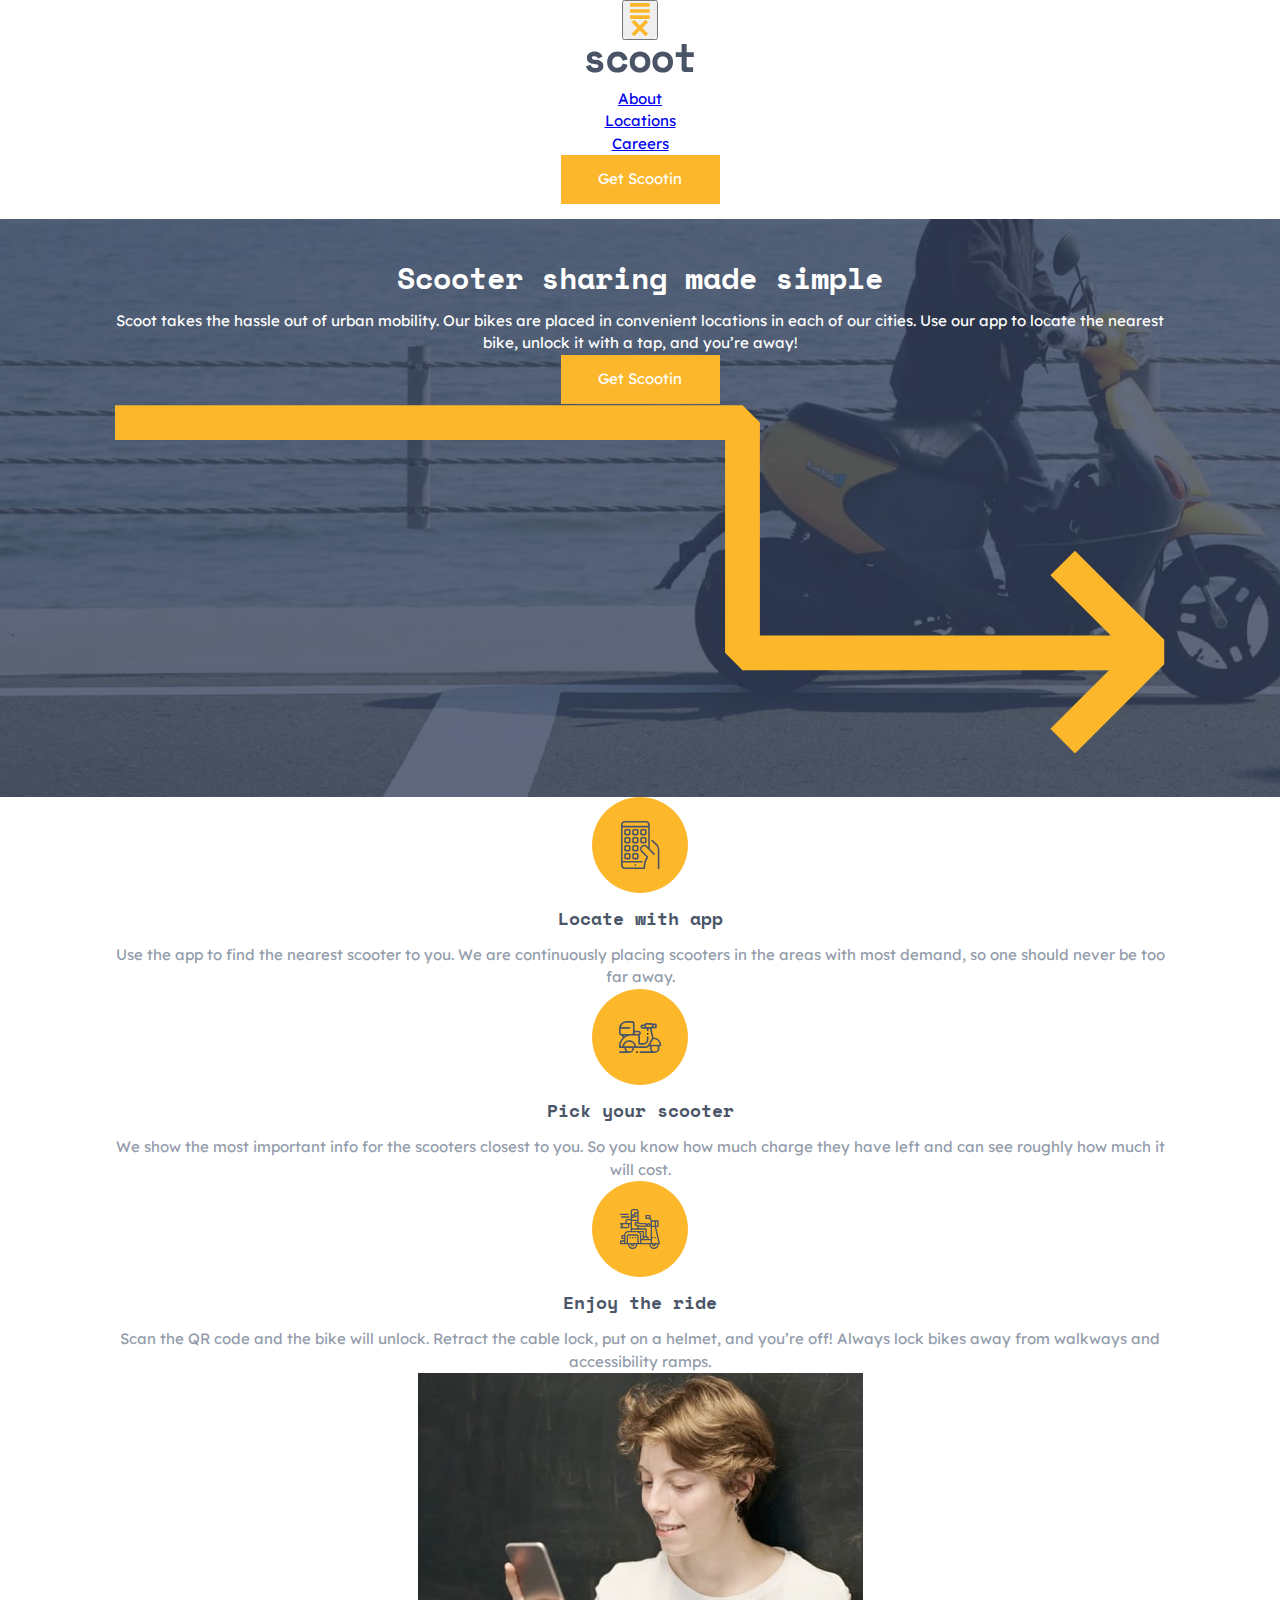
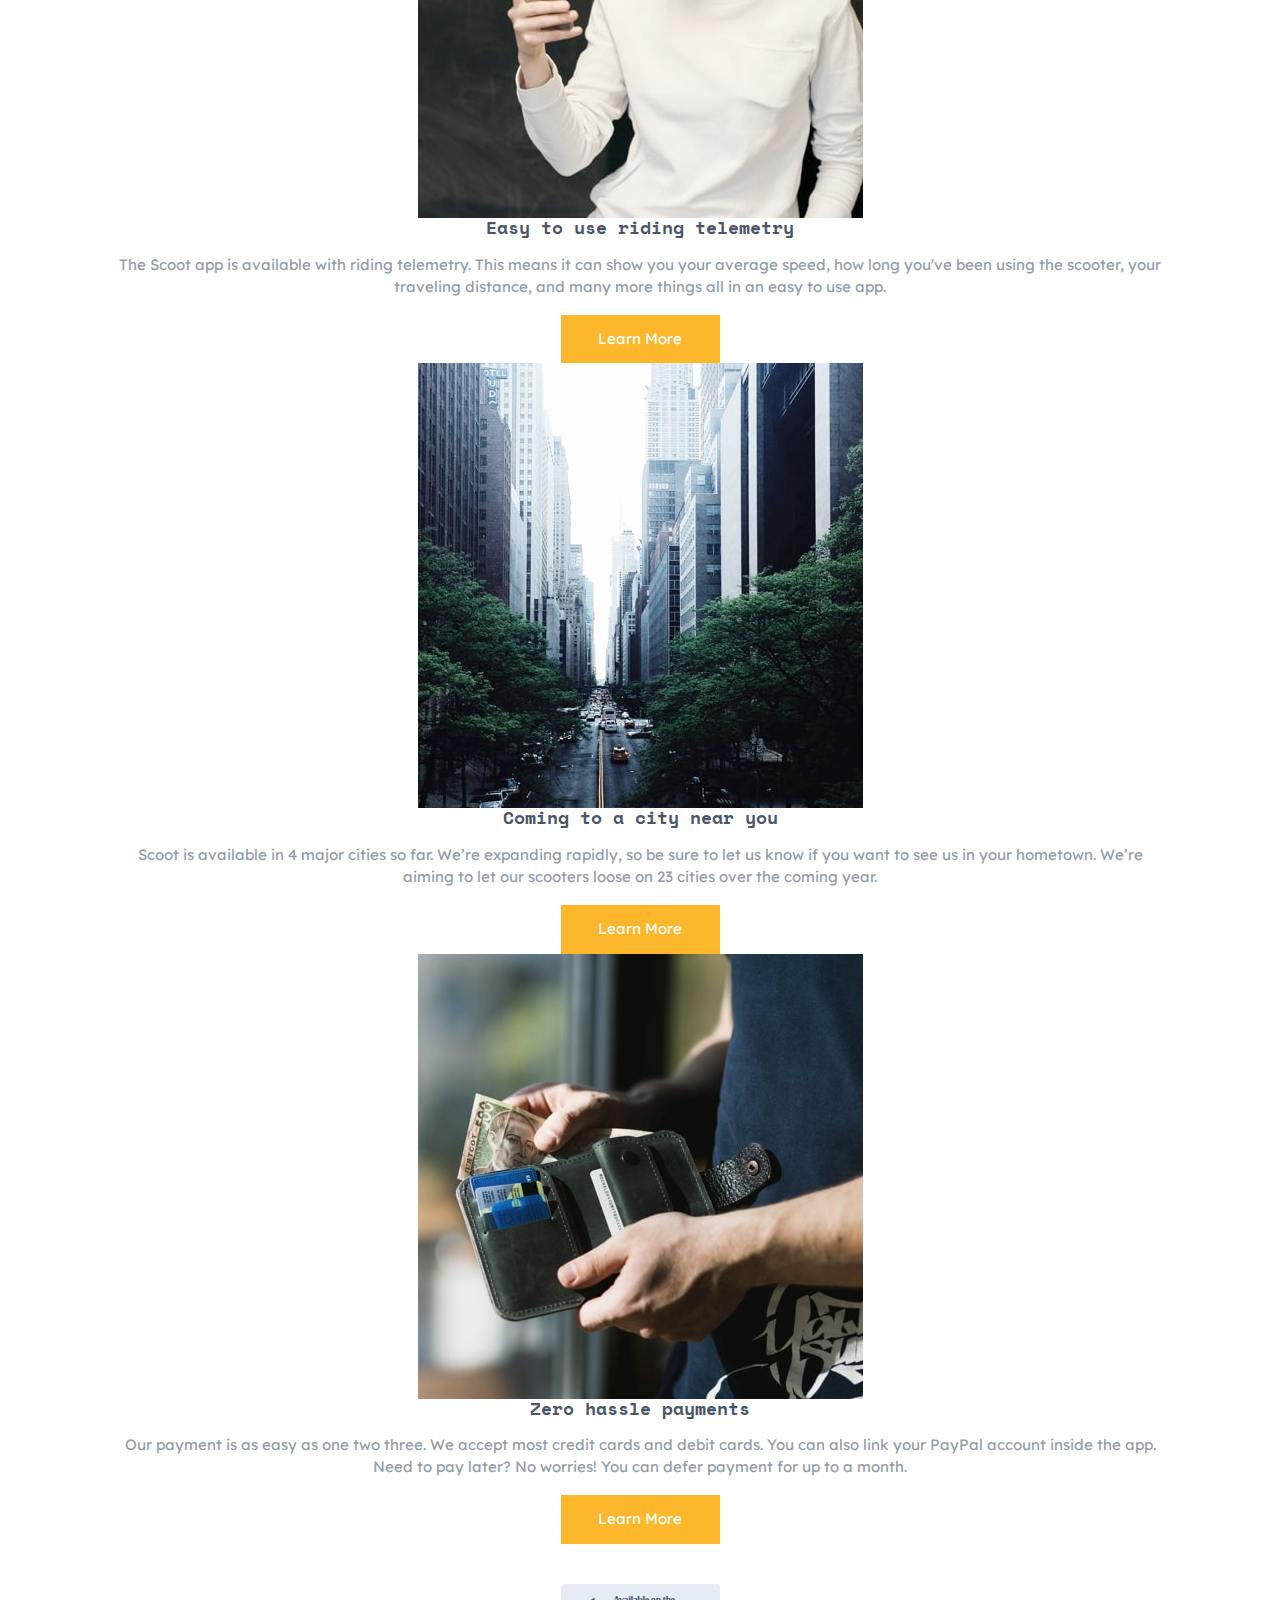
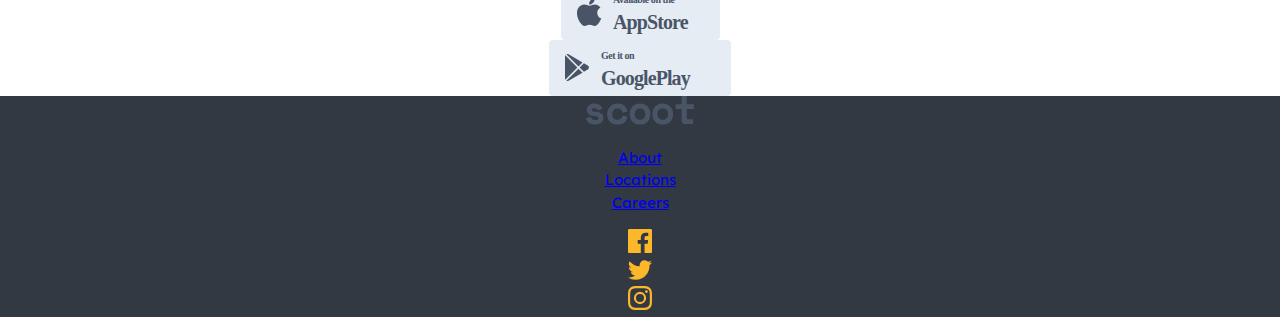
<file: index.html>
<!DOCTYPE html>
<html lang="en">
  <head>
    <meta charset="UTF-8" />
    <meta name="viewport" content="width=device-width, initial-scale=1.0" />

    <link rel="icon" type="image/png" sizes="32x32" href="./images/favicon-32x32.png" />

    <link rel="stylesheet" href="style.css" />
    <script src="./script.js" defer></script>

    <title>Frontend Mentor | Scoot</title>
  </head>
  <body>
    <header class="header-primary wrapper flex-flow align-center">
      <button class="hidden menu-toggle-btn" aria-expanded="false" aria-controls="primary-nav" aria-label="toggle navigation button">
        <img src="./assets/icons/hamburger.svg" alt="" class="hamburger" />
        <img src="./assets/icons/close.svg" alt="" class="close-icon hidden" />
      </button>
      <a href="./index.html" class="logo"><img src="./assets/logo.svg" alt="Scoot homepage" /></a>
      <nav class="nav-primary" id="primary-nav">
        <ul class="nav-primary__list flex-flow align-center" role="list">
          <li><a href="./about.html">About</a></li>
          <li><a href="./locations.html">Locations</a></li>
          <li><a href="./careers.html">Careers</a></li>
          <li class="margin-left-auto"><a href="#download" class="button">Get Scootin</a></li>
        </ul>
      </nav>
    </header>

    <main>
      <section class="hero grid-stack">
        <picture>
          <source srcset="./assets/images/home-hero-desktop.jpg" media="(width > 70em)" />
          <source srcset="./assets/images/home-hero-tablet.jpg" media="(width > 45em)" />
          <img class="hero__img" src="./assets/images/home-hero-mobile.jpg" alt="" />
        </picture>

        <div class="hero__content wrapper flow-content">
          <h1 class="fs-heading-lg text-clr-100">Scooter sharing made simple</h1>
          <div class="decoration-hero">
            <div class="decoration-hero__content">
              <p class="text-clr-100">
                Scoot takes the hassle out of urban mobility. Our bikes are placed in convenient locations in each of our cities. Use our app to locate the nearest bike, unlock it with a tap, and
                you’re away!
              </p>
              <a href="#download" class="button">Get Scootin</a>
            </div>
            <img src="./assets/patterns/right-arrow.svg" alt="" class="arrow" />
          </div>
        </div>
      </section>

      <section class="features wrapper grid-flow grid-flow--lg padding-lg">
        <h2 class="visually-hidden">Scoot Service Features</h2>

        <div class="features__sm grid-flow grid-3-col">
          <div class="content flow-content">
            <div class="decoration-line">
              <img src="./assets/icons/locate.svg" alt="" />
            </div>
            <div class="flow-content">
              <h3 class="fs-heading-sm">Locate with app</h3>
              <p>Use the app to find the nearest scooter to you. We are continuously placing scooters in the areas with most demand, so one should never be too far away.</p>
            </div>
          </div>

          <div class="content flow-content">
            <div class="decoration-line">
              <img src="./assets/icons/scooter.svg" alt="" />
            </div>
            <div class="flow-content">
              <h3 class="fs-heading-sm">Pick your scooter</h3>
              <p>We show the most important info for the scooters closest to you. So you know how much charge they have left and can see roughly how much it will cost.</p>
            </div>
          </div>

          <div class="content flow-content">
            <div class="decoration-line--tablet">
              <img src="./assets/icons/ride.svg" alt="" />
            </div>
            <div class="flow-content">
              <h3 class="fs-heading-sm">Enjoy the ride</h3>
              <p>Scan the QR code and the bike will unlock. Retract the cable lock, put on a helmet, and you’re off! Always lock bikes away from walkways and accessibility ramps.</p>
            </div>
          </div>
        </div>

        <div class="features__lg grid-flow">
          <div class="feature grid-flow grid-2-col align-center">
            <div class="decoration-arrow-left grid-order-1">
              <img class="br-circle" src="./assets/images/telemetry.jpg" alt="woman looking at her phone with a smile" />
            </div>

            <div class="flow-content">
              <h3 class="fs-heading-md">Easy to use riding telemetry</h3>
              <p>
                The Scoot app is available with riding telemetry. This means it can show you your average speed, how long you've been using the scooter, your traveling distance, and many more things
                all in an easy to use app.
              </p>
              <a href="./about.html" class="button">Learn More <span class="visually-hidden">about scoot</span></a>
            </div>
          </div>

          <div class="feature grid-flow grid-2-col align-center">
            <div class="decoration-arrow-right">
              <img class="br-circle" src="./assets/images/near-you.jpg" alt="view down long city street with tall buildings" />
            </div>

            <div class="flow-content">
              <h3 class="fs-heading-md">Coming to a city near you</h3>
              <p>
                Scoot is available in 4 major cities so far. We’re expanding rapidly, so be sure to let us know if you want to see us in your hometown. We’re aiming to let our scooters loose on 23
                cities over the coming year.
              </p>
              <a href="./locations.html" class="button">Learn More <span class="visually-hidden">about locations</span></a>
            </div>
          </div>

          <div class="feature grid-flow grid-2-col align-center">
            <div class="decoration-arrow-left decoration-arrow-left--top grid-order-1">
              <img class="br-circle" src="./assets/images/payments.jpg" alt="man pulling payment out of wallet" />
            </div>

            <div class="flow-content">
              <h3 class="fs-heading-md">Zero hassle payments</h3>
              <p>
                Our payment is as easy as one two three. We accept most credit cards and debit cards. You can also link your PayPal account inside the app. Need to pay later? No worries! You can defer
                payment for up to a month.
              </p>
              <a href="./about.html" class="button">Learn More <span class="visually-hidden">about payments</span></a>
            </div>
          </div>
        </div>
      </section>
    </main>

    <footer class="footer-primary">
      <section class="signup padding-md bg-500-circles" id="download">
        <div class="signup__inner wrapper flow-content flow-content--md">
          <h2 class="fs-heading-md text-clr-100">Sign up and Scoot off today</h2>

          <div class="app-stores flex-flow align-center justify-center">
            <a href="#"><img src="./assets/icons/app-store.svg" alt="apple app-store link" /></a>
            <a href="#"><img src="./assets/icons/google-play.svg" alt="google play link" /></a>
          </div>
        </div>
      </section>

      <div class="footer-primary__inner padding-md bg-600">
        <div class="content wrapper flex-flow align-center">
          <a href="./index.html" class="logo" aria-label="scoot hompage">
            <svg xmlns="http://www.w3.org/2000/svg" width="108" height="29">
              <path
                fill="#495567"
                d="M9.12 28.56c2.613 0 4.64-.587 6.08-1.76 1.44-1.173 2.16-2.747 2.16-4.72v-.24c0-1.787-.64-3.18-1.92-4.18-1.28-1-2.933-1.607-4.96-1.82-1.76-.187-2.973-.42-3.64-.7-.667-.28-1-.74-1-1.38 0-.453.213-.833.64-1.14.427-.307 1.067-.46 1.92-.46.933 0 1.693.207 2.28.62.587.413 1 .98 1.24 1.7l4.56-1.84a8.834 8.834 0 00-.92-1.74c-.4-.6-.92-1.147-1.56-1.64-.64-.493-1.42-.893-2.34-1.2-.92-.307-2.007-.46-3.26-.46-.96 0-1.893.133-2.8.4a7.473 7.473 0 00-2.4 1.18 6.193 6.193 0 00-1.68 1.9c-.427.747-.64 1.613-.64 2.6v.24c0 1.893.66 3.327 1.98 4.3 1.32.973 3.1 1.553 5.34 1.74.827.08 1.513.187 2.06.32.547.133.98.3 1.3.5.32.2.54.413.66.64.12.227.18.473.18.74 0 .453-.233.873-.7 1.26-.467.387-1.327.58-2.58.58-1.413 0-2.46-.32-3.14-.96-.68-.64-1.127-1.387-1.34-2.24L0 22.32c.133.693.393 1.407.78 2.14.387.733.94 1.4 1.66 2 .72.6 1.627 1.1 2.72 1.5 1.093.4 2.413.6 3.96.6zm22.454 0c2.827 0 5.087-.72 6.78-2.16 1.694-1.44 2.767-3.333 3.22-5.68l-4.96-1.24c-.24 1.307-.766 2.347-1.58 3.12-.813.773-1.993 1.16-3.54 1.16-.72 0-1.4-.113-2.04-.34a4.704 4.704 0 01-1.68-1.02c-.48-.453-.86-1.02-1.14-1.7-.28-.68-.42-1.46-.42-2.34v-.24c0-.88.14-1.673.42-2.38.28-.707.66-1.307 1.14-1.8a5.005 5.005 0 011.68-1.14 5.25 5.25 0 012.04-.4c1.547 0 2.747.427 3.6 1.28.854.853 1.36 1.867 1.52 3.04l4.96-1.28c-.453-2.347-1.54-4.24-3.26-5.68-1.72-1.44-3.966-2.16-6.74-2.16-1.44 0-2.793.24-4.06.72a9.726 9.726 0 00-3.32 2.08c-.946.907-1.686 2-2.22 3.28-.533 1.28-.8 2.72-.8 4.32v.48c0 1.6.267 3.027.8 4.28.534 1.253 1.267 2.307 2.2 3.16.934.853 2.034 1.507 3.3 1.96 1.267.453 2.634.68 4.1.68zm22.455 0c1.36 0 2.66-.227 3.9-.68a9.997 9.997 0 003.3-1.98c.96-.867 1.72-1.933 2.28-3.2.56-1.267.84-2.727.84-4.38v-.48c0-1.627-.28-3.073-.84-4.34-.56-1.267-1.32-2.34-2.28-3.22a9.827 9.827 0 00-3.3-2c-1.24-.453-2.54-.68-3.9-.68-1.36 0-2.66.227-3.9.68a9.827 9.827 0 00-3.3 2c-.96.88-1.72 1.953-2.28 3.22-.56 1.267-.84 2.713-.84 4.34v.48c0 1.653.28 3.113.84 4.38.56 1.267 1.32 2.333 2.28 3.2a9.997 9.997 0 003.3 1.98c1.24.453 2.54.68 3.9.68zm0-4.8c-.72 0-1.4-.12-2.04-.36-.64-.24-1.2-.587-1.68-1.04a4.911 4.911 0 01-1.14-1.66c-.28-.653-.42-1.393-.42-2.22v-.8c0-.827.14-1.567.42-2.22.28-.653.66-1.207 1.14-1.66.48-.453 1.04-.8 1.68-1.04.64-.24 1.32-.36 2.04-.36s1.4.12 2.04.36c.64.24 1.2.587 1.68 1.04.48.453.86 1.007 1.14 1.66.28.653.42 1.393.42 2.22v.8c0 .827-.14 1.567-.42 2.22a4.911 4.911 0 01-1.14 1.66c-.48.453-1.04.8-1.68 1.04-.64.24-1.32.36-2.04.36zm22.694 4.8c1.36 0 2.66-.227 3.9-.68a9.997 9.997 0 003.3-1.98c.96-.867 1.72-1.933 2.28-3.2.56-1.267.84-2.727.84-4.38v-.48c0-1.627-.28-3.073-.84-4.34-.56-1.267-1.32-2.34-2.28-3.22a9.827 9.827 0 00-3.3-2c-1.24-.453-2.54-.68-3.9-.68-1.36 0-2.66.227-3.9.68a9.827 9.827 0 00-3.3 2c-.96.88-1.72 1.953-2.28 3.22-.56 1.267-.84 2.713-.84 4.34v.48c0 1.653.28 3.113.84 4.38.56 1.267 1.32 2.333 2.28 3.2a9.997 9.997 0 003.3 1.98c1.24.453 2.54.68 3.9.68zm0-4.8c-.72 0-1.4-.12-2.04-.36-.64-.24-1.2-.587-1.68-1.04a4.911 4.911 0 01-1.14-1.66c-.28-.653-.42-1.393-.42-2.22v-.8c0-.827.14-1.567.42-2.22.28-.653.66-1.207 1.14-1.66.48-.453 1.04-.8 1.68-1.04.64-.24 1.32-.36 2.04-.36s1.4.12 2.04.36c.64.24 1.2.587 1.68 1.04.48.453.86 1.007 1.14 1.66.28.653.42 1.393.42 2.22v.8c0 .827-.14 1.567-.42 2.22a4.911 4.911 0 01-1.14 1.66c-.48.453-1.04.8-1.68 1.04-.64.24-1.32.36-2.04.36zM107.097 28v-4.8h-5.36c-.72 0-1.08-.4-1.08-1.2v-9.04h7.16v-4.8h-7.16V0h-5.04v8.16h-5.88v4.8h5.88v11.92c0 .907.287 1.653.86 2.24.573.587 1.313.88 2.22.88h8.4z"
              />
            </svg>
          </a>
          <nav class="nav-secondary">
            <ul class="nav-secondary__list flex-flow align-center" role="list">
              <li><a href="./about.html">About</a></li>
              <li><a href="./locations.html">Locations</a></li>
              <li><a href="./careers.html">Careers</a></li>
            </ul>
          </nav>
          <ul class="social-links flex-flow align-center" role="list">
            <li>
              <a href="#" aria-label="facebook link">
                <svg xmlns="http://www.w3.org/2000/svg" width="24" height="24">
                  <path
                    fill="#FCB72B"
                    d="M22.675 0H1.325C.593 0 0 .593 0 1.325v21.351C0 23.407.593 24 1.325 24H12.82v-9.294H9.692v-3.622h3.128V8.413c0-3.1 1.893-4.788 4.659-4.788 1.325 0 2.463.099 2.795.143v3.24l-1.918.001c-1.504 0-1.795.715-1.795 1.763v2.313h3.587l-.467 3.622h-3.12V24h6.116c.73 0 1.323-.593 1.323-1.325V1.325C24 .593 23.407 0 22.675 0z"
                  />
                </svg>
              </a>
            </li>
            <li>
              <a href="#" aria-label="twitter link">
                <svg xmlns="http://www.w3.org/2000/svg" width="24" height="20">
                  <path
                    fill="#FCB72B"
                    d="M24 2.557a9.83 9.83 0 01-2.828.775A4.932 4.932 0 0023.337.608a9.864 9.864 0 01-3.127 1.195A4.916 4.916 0 0016.616.248c-3.179 0-5.515 2.966-4.797 6.045A13.978 13.978 0 011.671 1.149a4.93 4.93 0 001.523 6.574 4.903 4.903 0 01-2.229-.616c-.054 2.281 1.581 4.415 3.949 4.89a4.935 4.935 0 01-2.224.084 4.928 4.928 0 004.6 3.419A9.9 9.9 0 010 17.54a13.94 13.94 0 007.548 2.212c9.142 0 14.307-7.721 13.995-14.646A10.025 10.025 0 0024 2.557z"
                  />
                </svg>
              </a>
            </li>
            <li>
              <a href="#" aria-label="instagram link">
                <svg xmlns="http://www.w3.org/2000/svg" width="24" height="24">
                  <path
                    fill="#FCB72B"
                    d="M12 2.163c3.204 0 3.584.012 4.85.07 3.252.148 4.771 1.691 4.919 4.919.058 1.265.069 1.645.069 4.849 0 3.205-.012 3.584-.069 4.849-.149 3.225-1.664 4.771-4.919 4.919-1.266.058-1.644.07-4.85.07-3.204 0-3.584-.012-4.849-.07-3.26-.149-4.771-1.699-4.919-4.92-.058-1.265-.07-1.644-.07-4.849 0-3.204.013-3.583.07-4.849.149-3.227 1.664-4.771 4.919-4.919 1.266-.057 1.645-.069 4.849-.069zM12 0C8.741 0 8.333.014 7.053.072 2.695.272.273 2.69.073 7.052.014 8.333 0 8.741 0 12c0 3.259.014 3.668.072 4.948.2 4.358 2.618 6.78 6.98 6.98C8.333 23.986 8.741 24 12 24c3.259 0 3.668-.014 4.948-.072 4.354-.2 6.782-2.618 6.979-6.98.059-1.28.073-1.689.073-4.948 0-3.259-.014-3.667-.072-4.947-.196-4.354-2.617-6.78-6.979-6.98C15.668.014 15.259 0 12 0zm0 5.838a6.162 6.162 0 100 12.324 6.162 6.162 0 000-12.324zM12 16a4 4 0 110-8 4 4 0 010 8zm6.406-11.845a1.44 1.44 0 100 2.881 1.44 1.44 0 000-2.881z"
                  />
                </svg>
              </a>
            </li>
          </ul>
        </div>
      </div>
    </footer>
  </body>
</html>
</file>
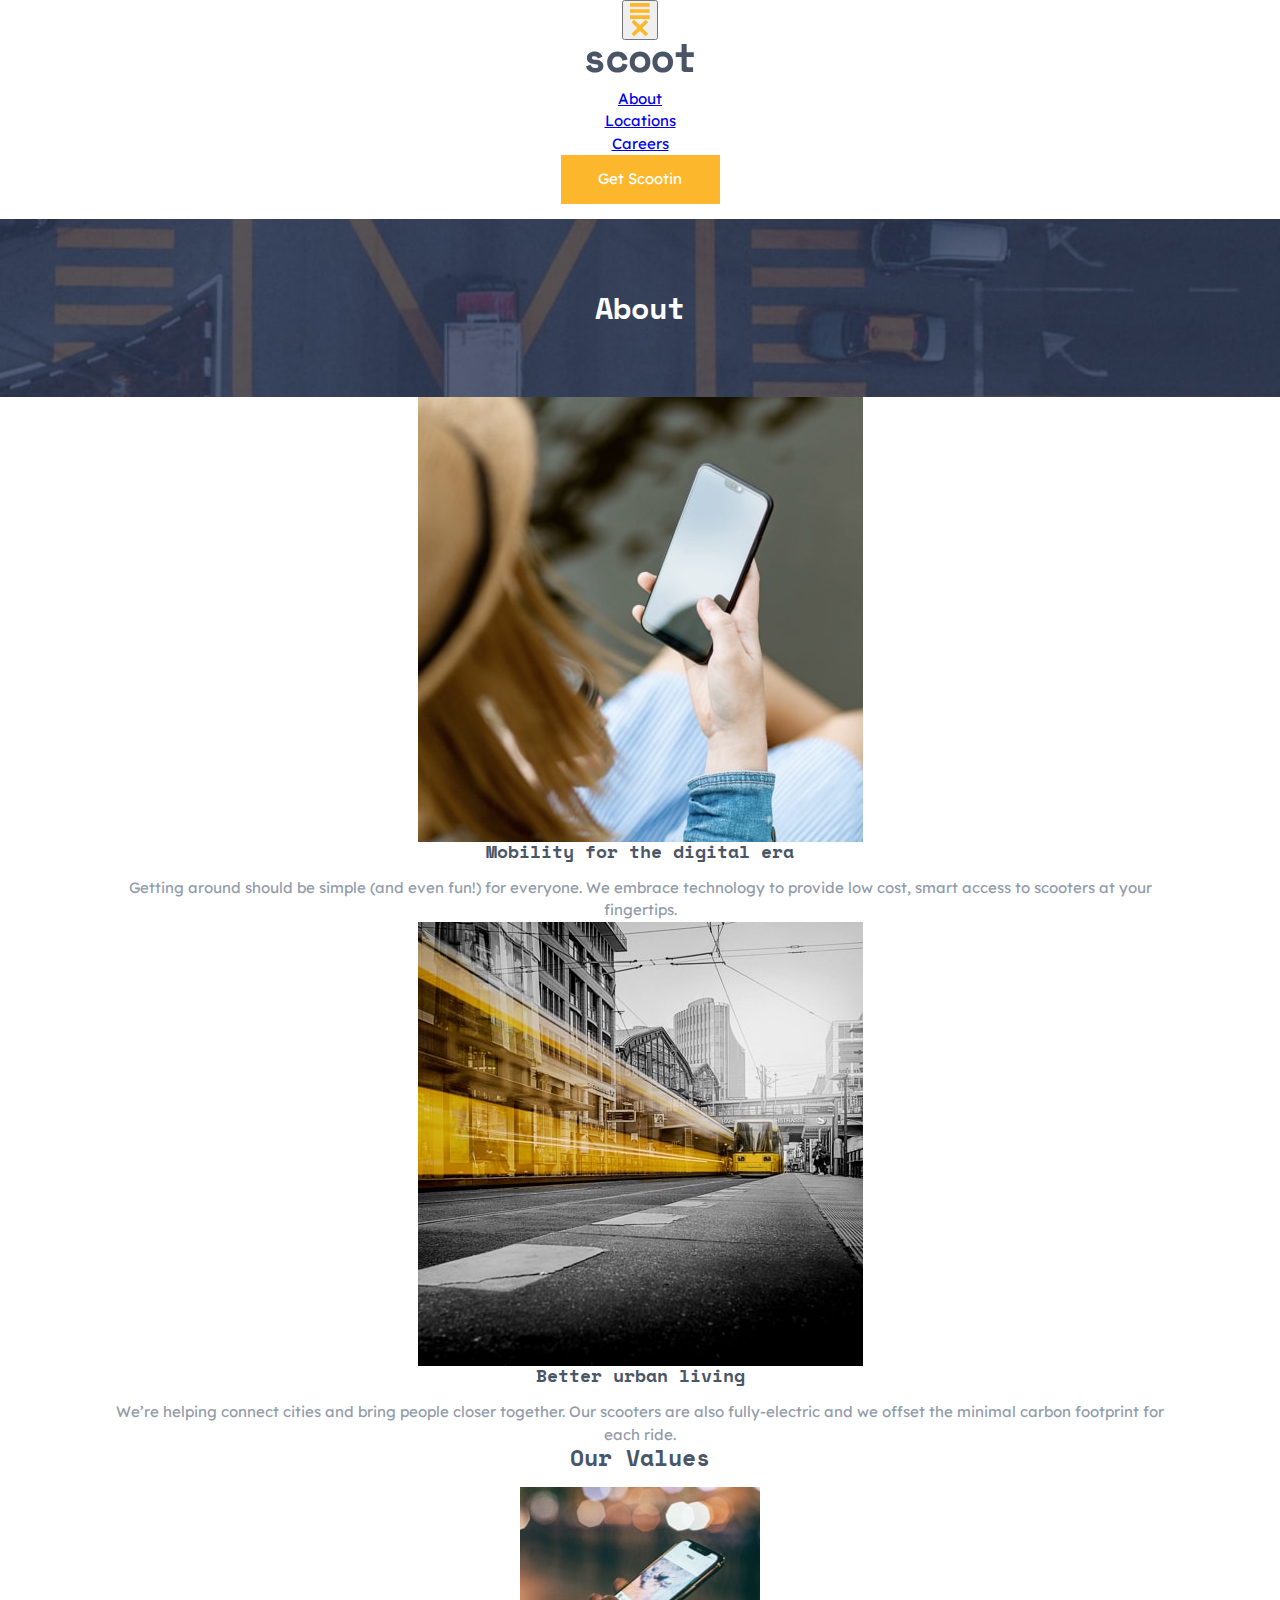
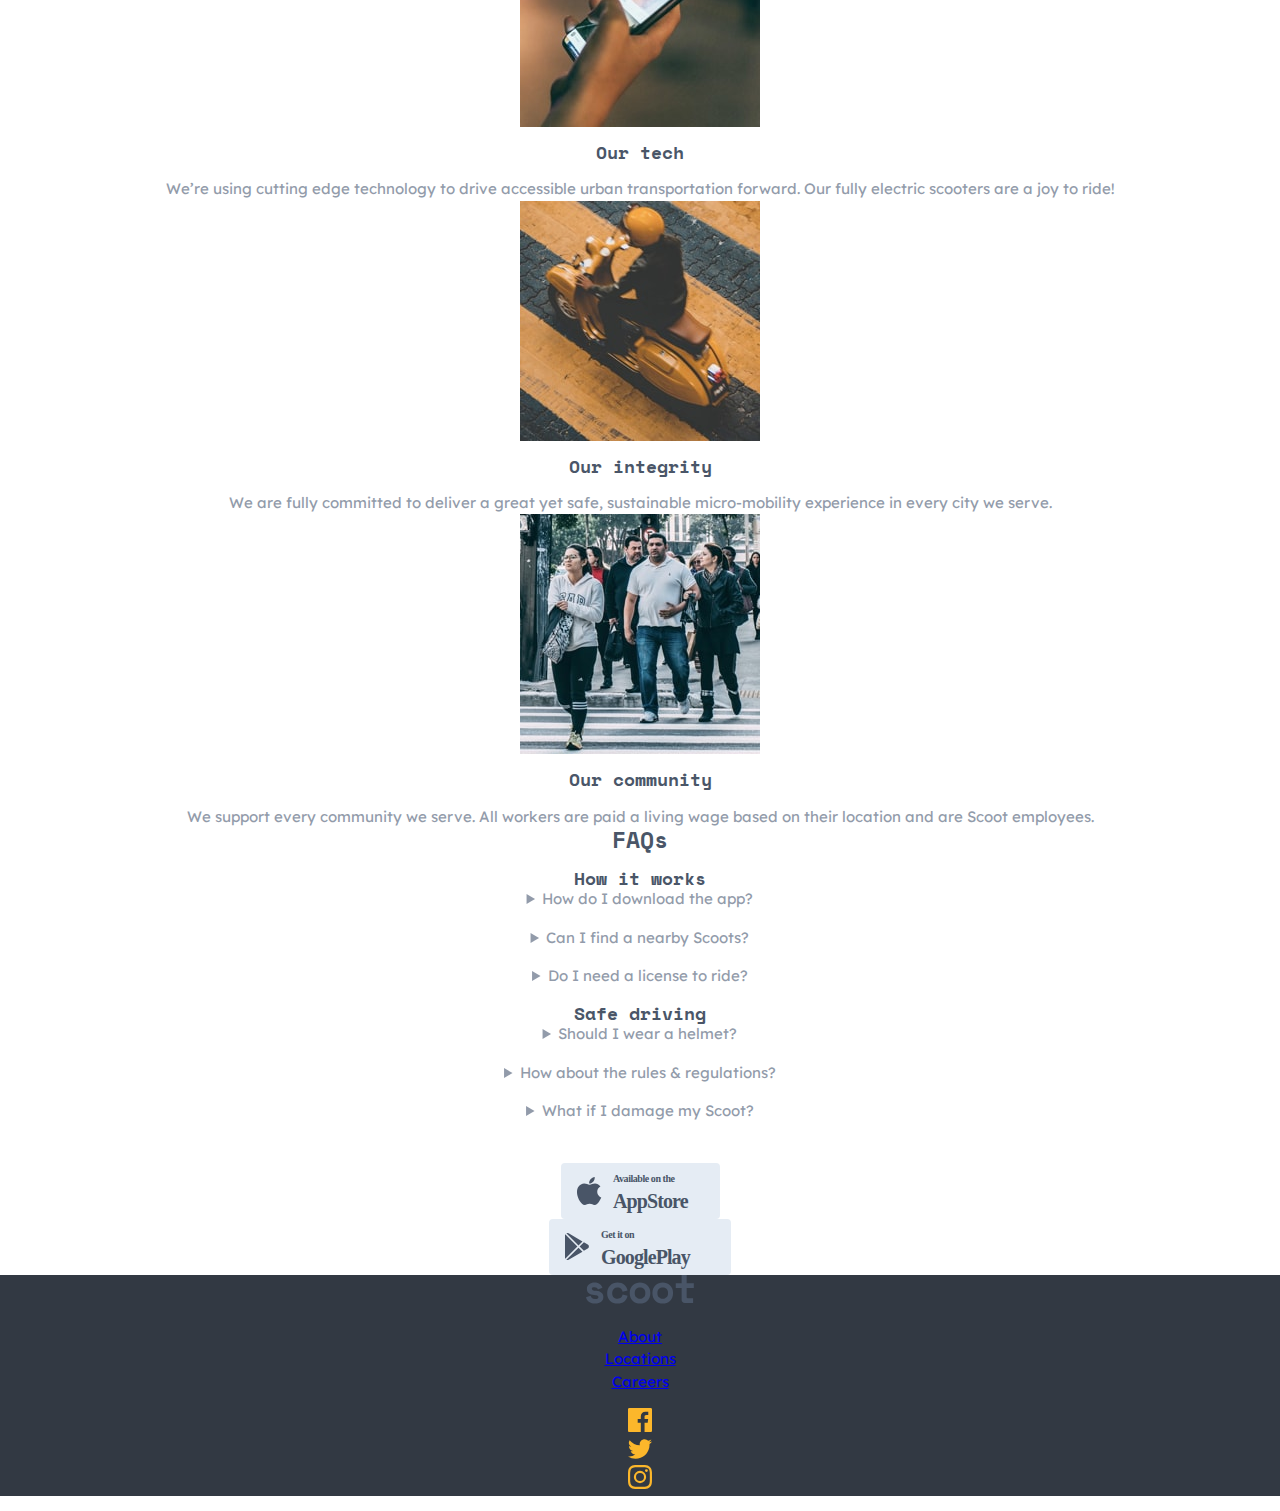
<file: about.html>
<!DOCTYPE html>
<html lang="en">
  <head>
    <meta charset="UTF-8" />
    <meta name="viewport" content="width=device-width, initial-scale=1.0" />

    <link rel="icon" type="image/png" sizes="32x32" href="./images/favicon-32x32.png" />

    <title>Frontend Mentor | Scoot About</title>

    <link rel="stylesheet" href="style.css" />
    <script src="./script.js" defer></script>
  </head>
  <body>
    <header class="header-primary wrapper flex-flow align-center">
      <button class="hidden menu-toggle-btn" aria-expanded="false" aria-controls="primary-nav" aria-label="toggle navigation button">
        <img src="./assets/icons/hamburger.svg" alt="" class="hamburger" />
        <img src="./assets/icons/close.svg" alt="" class="close-icon hidden" />
      </button>
      <a href="./index.html" class="logo"><img src="./assets/logo.svg" alt="Scoot homepage" /></a>
      <nav class="nav-primary" id="primary-nav">
        <ul class="nav-primary__list flex-flow align-center" role="list">
          <li><a href="./about.html">About</a></li>
          <li><a href="./locations.html">Locations</a></li>
          <li><a href="./careers.html">Careers</a></li>
          <li class="margin-left-auto"><a href="#download" class="button">Get Scootin</a></li>
        </ul>
      </nav>
    </header>

    <main>
      <section class="hero hero--secondary grid-stack">
        <picture>
          <source srcset="./assets/images/about-hero-desktop.jpg" media="(width > 70em)" />
          <source srcset="./assets/images/about-hero-tablet.jpg" media="(width > 45em)" />
          <img class="hero__img" src="./assets/images/about-hero-mobile.jpg" alt="" />
        </picture>

        <div class="hero__content wrapper flow-content">
          <h1 class="fs-heading-lg text-clr-100">About</h1>
        </div>
      </section>

      <section class="features wrapper grid-flow grid-flow--lg padding-lg">
        <h2 class="visually-hidden">About Scoot's Mission</h2>

        <div class="features__lg grid-flow">
          <div class="feature grid-flow grid-2-col align-center">
            <div class="decoration-arrow-left decoration-arrow-left--upward grid-order-1">
              <img class="br-circle" src="./assets/images/digital-era.jpg" alt="woman looking at her phone with a smile" />
            </div>

            <div class="flow-content">
              <h3 class="fs-heading-md">Mobility for the digital era</h3>
              <p>Getting around should be simple (and even fun!) for everyone. We embrace technology to provide low cost, smart access to scooters at your fingertips.</p>
            </div>
          </div>

          <div class="feature grid-flow grid-2-col align-center">
            <div class="decoration-arrow-right">
              <img class="br-circle" src="./assets/images/better-living.jpg" alt="view down long city street with tall buildings" />
            </div>

            <div class="flow-content">
              <h3 class="fs-heading-md">Better urban living</h3>
              <p>We’re helping connect cities and bring people closer together. Our scooters are also fully-electric and we offset the minimal carbon footprint for each ride.</p>
            </div>
          </div>
        </div>
      </section>

      <section class="values wrapper flow-content flow-content--lg padding-lg">
        <h2 class="fs-heading-md text-center margin-inline-center">Our Values</h2>

        <div class="grid-flow grid-flow--sm grid-3-col">
          <div class="flow-content flow-content--md text-center">
            <div class="value-counter-wrapper">
              <img class="br-circle" src="./assets/images/our-tech.jpg" alt="" />
            </div>
            <h3 class="fs-heading-sm flow-content--lg">Our tech</h3>
            <p class="flow-content--sm">We’re using cutting edge technology to drive accessible urban transportation forward. Our fully electric scooters are a joy to ride!</p>
          </div>

          <div class="flow-content flow-content--md text-center">
            <div class="value-counter-wrapper">
              <img class="br-circle" src="./assets/images/our-integrity.jpg" alt="" />
            </div>
            <h3 class="fs-heading-sm flow-content--lg">Our integrity</h3>
            <p class="flow-content--sm">We are fully committed to deliver a great yet safe, sustainable micro-mobility experience in every city we serve.</p>
          </div>

          <div class="flow-content flow-content--md text-center">
            <div class="value-counter-wrapper">
              <img class="br-circle" src="./assets/images/our-community.jpg" alt="" />
            </div>
            <h3 class="fs-heading-sm flow-content--lg">Our community</h3>
            <p class="flow-content--sm">We support every community we serve. All workers are paid a living wage based on their location and are Scoot employees.</p>
          </div>
        </div>
      </section>

      <section class="faq wrapper flow-content flow-content--lg padding-lg">
        <h2 class="fs-heading-md text-center margin-inline-center">FAQs</h2>

        <div class="faq__wrapper flex-flow justify-space-between">
          <h3 class="faq__header fs-heading-sm-md">How it works</h3>

          <div class="faq__content flow-content">
            <details class="flow-content bg-200">
              <summary class="heading fs-heading-sm">How do I download the app?</summary>
              <p>
                To download the Scoot app, you can search “Scoot” in both the App and Google Play stores. An even simpler way to do it would be to click the relevant link at the bottom of this page
                and you’ll be re-directed to the correct page.
              </p>
            </details>

            <details class="flow-content bg-200">
              <summary class="heading fs-heading-sm">Can I find a nearby Scoots?</summary>
              <p>Definitely! Simply open up the app and allow us to find your location while using it. We'll show you all of the closest Scoots and some extra useful information.</p>
            </details>

            <details class="flow-content bg-200">
              <summary class="heading fs-heading-sm">Do I need a license to ride?</summary>
              <p>Yup! We provide information inside the app regarding local laws and the license you need to be able to ride our Scoots.</p>
            </details>
          </div>
        </div>

        <div class="faq__wrapper flex-flow justify-space-between">
          <h3 class="fs-heading-sm-md">Safe driving</h3>

          <div class="faq__content flow-content flow-content--md">
            <details class="flow-content bg-200">
              <summary class="heading fs-heading-sm">Should I wear a helmet?</summary>
              <p>
                Yes, please do! All cities have different laws. But we strongly strongly strongly recommend always wearing a helmet regardless of the local laws. We like you and we want you to be as
                safe as possible while Scooting.
              </p>
            </details>

            <details class="flow-content bg-200">
              <summary class="heading fs-heading-sm">How about the rules & regulations?</summary>
              <p>
                Now is not the time to be a rule breaker. Be sure you're complying with all local laws and regulations. Also, just be a good human being. Be sure not to park your Scoot where it can
                block access to buildings or get in people's way.
              </p>
            </details>

            <details class="flow-content bg-200">
              <summary class="heading fs-heading-sm">What if I damage my Scoot?</summary>
              <p>
                Be sure to read our terms and conditions carefully. Not the most fun job we know but we make it as clear as possible. There's an option to add insurance for each trip, or you can sign
                up for annual insurance if you're a regular Scooter.
              </p>
            </details>
          </div>
        </div>
      </section>
    </main>

    <footer class="footer-primary">
      <section class="signup padding-md bg-500-circles" id="download">
        <div class="signup__inner wrapper flow-content flow-content--md">
          <h2 class="fs-heading-md text-clr-100">Sign up and Scoot off today</h2>

          <div class="app-stores flex-flow align-center justify-center">
            <a href="#"><img src="./assets/icons/app-store.svg" alt="apple app-store link" /></a>
            <a href="#"><img src="./assets/icons/google-play.svg" alt="google play link" /></a>
          </div>
        </div>
      </section>

      <div class="footer-primary__inner padding-md bg-600">
        <div class="content wrapper flex-flow align-center">
          <a href="./index.html" class="logo" aria-label="scoot hompage">
            <svg xmlns="http://www.w3.org/2000/svg" width="108" height="29">
              <path
                fill="#495567"
                d="M9.12 28.56c2.613 0 4.64-.587 6.08-1.76 1.44-1.173 2.16-2.747 2.16-4.72v-.24c0-1.787-.64-3.18-1.92-4.18-1.28-1-2.933-1.607-4.96-1.82-1.76-.187-2.973-.42-3.64-.7-.667-.28-1-.74-1-1.38 0-.453.213-.833.64-1.14.427-.307 1.067-.46 1.92-.46.933 0 1.693.207 2.28.62.587.413 1 .98 1.24 1.7l4.56-1.84a8.834 8.834 0 00-.92-1.74c-.4-.6-.92-1.147-1.56-1.64-.64-.493-1.42-.893-2.34-1.2-.92-.307-2.007-.46-3.26-.46-.96 0-1.893.133-2.8.4a7.473 7.473 0 00-2.4 1.18 6.193 6.193 0 00-1.68 1.9c-.427.747-.64 1.613-.64 2.6v.24c0 1.893.66 3.327 1.98 4.3 1.32.973 3.1 1.553 5.34 1.74.827.08 1.513.187 2.06.32.547.133.98.3 1.3.5.32.2.54.413.66.64.12.227.18.473.18.74 0 .453-.233.873-.7 1.26-.467.387-1.327.58-2.58.58-1.413 0-2.46-.32-3.14-.96-.68-.64-1.127-1.387-1.34-2.24L0 22.32c.133.693.393 1.407.78 2.14.387.733.94 1.4 1.66 2 .72.6 1.627 1.1 2.72 1.5 1.093.4 2.413.6 3.96.6zm22.454 0c2.827 0 5.087-.72 6.78-2.16 1.694-1.44 2.767-3.333 3.22-5.68l-4.96-1.24c-.24 1.307-.766 2.347-1.58 3.12-.813.773-1.993 1.16-3.54 1.16-.72 0-1.4-.113-2.04-.34a4.704 4.704 0 01-1.68-1.02c-.48-.453-.86-1.02-1.14-1.7-.28-.68-.42-1.46-.42-2.34v-.24c0-.88.14-1.673.42-2.38.28-.707.66-1.307 1.14-1.8a5.005 5.005 0 011.68-1.14 5.25 5.25 0 012.04-.4c1.547 0 2.747.427 3.6 1.28.854.853 1.36 1.867 1.52 3.04l4.96-1.28c-.453-2.347-1.54-4.24-3.26-5.68-1.72-1.44-3.966-2.16-6.74-2.16-1.44 0-2.793.24-4.06.72a9.726 9.726 0 00-3.32 2.08c-.946.907-1.686 2-2.22 3.28-.533 1.28-.8 2.72-.8 4.32v.48c0 1.6.267 3.027.8 4.28.534 1.253 1.267 2.307 2.2 3.16.934.853 2.034 1.507 3.3 1.96 1.267.453 2.634.68 4.1.68zm22.455 0c1.36 0 2.66-.227 3.9-.68a9.997 9.997 0 003.3-1.98c.96-.867 1.72-1.933 2.28-3.2.56-1.267.84-2.727.84-4.38v-.48c0-1.627-.28-3.073-.84-4.34-.56-1.267-1.32-2.34-2.28-3.22a9.827 9.827 0 00-3.3-2c-1.24-.453-2.54-.68-3.9-.68-1.36 0-2.66.227-3.9.68a9.827 9.827 0 00-3.3 2c-.96.88-1.72 1.953-2.28 3.22-.56 1.267-.84 2.713-.84 4.34v.48c0 1.653.28 3.113.84 4.38.56 1.267 1.32 2.333 2.28 3.2a9.997 9.997 0 003.3 1.98c1.24.453 2.54.68 3.9.68zm0-4.8c-.72 0-1.4-.12-2.04-.36-.64-.24-1.2-.587-1.68-1.04a4.911 4.911 0 01-1.14-1.66c-.28-.653-.42-1.393-.42-2.22v-.8c0-.827.14-1.567.42-2.22.28-.653.66-1.207 1.14-1.66.48-.453 1.04-.8 1.68-1.04.64-.24 1.32-.36 2.04-.36s1.4.12 2.04.36c.64.24 1.2.587 1.68 1.04.48.453.86 1.007 1.14 1.66.28.653.42 1.393.42 2.22v.8c0 .827-.14 1.567-.42 2.22a4.911 4.911 0 01-1.14 1.66c-.48.453-1.04.8-1.68 1.04-.64.24-1.32.36-2.04.36zm22.694 4.8c1.36 0 2.66-.227 3.9-.68a9.997 9.997 0 003.3-1.98c.96-.867 1.72-1.933 2.28-3.2.56-1.267.84-2.727.84-4.38v-.48c0-1.627-.28-3.073-.84-4.34-.56-1.267-1.32-2.34-2.28-3.22a9.827 9.827 0 00-3.3-2c-1.24-.453-2.54-.68-3.9-.68-1.36 0-2.66.227-3.9.68a9.827 9.827 0 00-3.3 2c-.96.88-1.72 1.953-2.28 3.22-.56 1.267-.84 2.713-.84 4.34v.48c0 1.653.28 3.113.84 4.38.56 1.267 1.32 2.333 2.28 3.2a9.997 9.997 0 003.3 1.98c1.24.453 2.54.68 3.9.68zm0-4.8c-.72 0-1.4-.12-2.04-.36-.64-.24-1.2-.587-1.68-1.04a4.911 4.911 0 01-1.14-1.66c-.28-.653-.42-1.393-.42-2.22v-.8c0-.827.14-1.567.42-2.22.28-.653.66-1.207 1.14-1.66.48-.453 1.04-.8 1.68-1.04.64-.24 1.32-.36 2.04-.36s1.4.12 2.04.36c.64.24 1.2.587 1.68 1.04.48.453.86 1.007 1.14 1.66.28.653.42 1.393.42 2.22v.8c0 .827-.14 1.567-.42 2.22a4.911 4.911 0 01-1.14 1.66c-.48.453-1.04.8-1.68 1.04-.64.24-1.32.36-2.04.36zM107.097 28v-4.8h-5.36c-.72 0-1.08-.4-1.08-1.2v-9.04h7.16v-4.8h-7.16V0h-5.04v8.16h-5.88v4.8h5.88v11.92c0 .907.287 1.653.86 2.24.573.587 1.313.88 2.22.88h8.4z"
              />
            </svg>
          </a>
          <nav class="nav-secondary">
            <ul class="nav-secondary__list flex-flow align-center" role="list">
              <li><a href="./about.html">About</a></li>
              <li><a href="./locations.html">Locations</a></li>
              <li><a href="./careers.html">Careers</a></li>
            </ul>
          </nav>
          <ul class="social-links flex-flow align-center" role="list">
            <li>
              <a href="#" aria-label="facebook link">
                <svg xmlns="http://www.w3.org/2000/svg" width="24" height="24">
                  <path
                    fill="#FCB72B"
                    d="M22.675 0H1.325C.593 0 0 .593 0 1.325v21.351C0 23.407.593 24 1.325 24H12.82v-9.294H9.692v-3.622h3.128V8.413c0-3.1 1.893-4.788 4.659-4.788 1.325 0 2.463.099 2.795.143v3.24l-1.918.001c-1.504 0-1.795.715-1.795 1.763v2.313h3.587l-.467 3.622h-3.12V24h6.116c.73 0 1.323-.593 1.323-1.325V1.325C24 .593 23.407 0 22.675 0z"
                  />
                </svg>
              </a>
            </li>
            <li>
              <a href="#" aria-label="twitter link">
                <svg xmlns="http://www.w3.org/2000/svg" width="24" height="20">
                  <path
                    fill="#FCB72B"
                    d="M24 2.557a9.83 9.83 0 01-2.828.775A4.932 4.932 0 0023.337.608a9.864 9.864 0 01-3.127 1.195A4.916 4.916 0 0016.616.248c-3.179 0-5.515 2.966-4.797 6.045A13.978 13.978 0 011.671 1.149a4.93 4.93 0 001.523 6.574 4.903 4.903 0 01-2.229-.616c-.054 2.281 1.581 4.415 3.949 4.89a4.935 4.935 0 01-2.224.084 4.928 4.928 0 004.6 3.419A9.9 9.9 0 010 17.54a13.94 13.94 0 007.548 2.212c9.142 0 14.307-7.721 13.995-14.646A10.025 10.025 0 0024 2.557z"
                  />
                </svg>
              </a>
            </li>
            <li>
              <a href="#" aria-label="instagram link">
                <svg xmlns="http://www.w3.org/2000/svg" width="24" height="24">
                  <path
                    fill="#FCB72B"
                    d="M12 2.163c3.204 0 3.584.012 4.85.07 3.252.148 4.771 1.691 4.919 4.919.058 1.265.069 1.645.069 4.849 0 3.205-.012 3.584-.069 4.849-.149 3.225-1.664 4.771-4.919 4.919-1.266.058-1.644.07-4.85.07-3.204 0-3.584-.012-4.849-.07-3.26-.149-4.771-1.699-4.919-4.92-.058-1.265-.07-1.644-.07-4.849 0-3.204.013-3.583.07-4.849.149-3.227 1.664-4.771 4.919-4.919 1.266-.057 1.645-.069 4.849-.069zM12 0C8.741 0 8.333.014 7.053.072 2.695.272.273 2.69.073 7.052.014 8.333 0 8.741 0 12c0 3.259.014 3.668.072 4.948.2 4.358 2.618 6.78 6.98 6.98C8.333 23.986 8.741 24 12 24c3.259 0 3.668-.014 4.948-.072 4.354-.2 6.782-2.618 6.979-6.98.059-1.28.073-1.689.073-4.948 0-3.259-.014-3.667-.072-4.947-.196-4.354-2.617-6.78-6.979-6.98C15.668.014 15.259 0 12 0zm0 5.838a6.162 6.162 0 100 12.324 6.162 6.162 0 000-12.324zM12 16a4 4 0 110-8 4 4 0 010 8zm6.406-11.845a1.44 1.44 0 100 2.881 1.44 1.44 0 000-2.881z"
                  />
                </svg>
              </a>
            </li>
          </ul>
        </div>
      </div>
    </footer>
  </body>
</html>
</file>
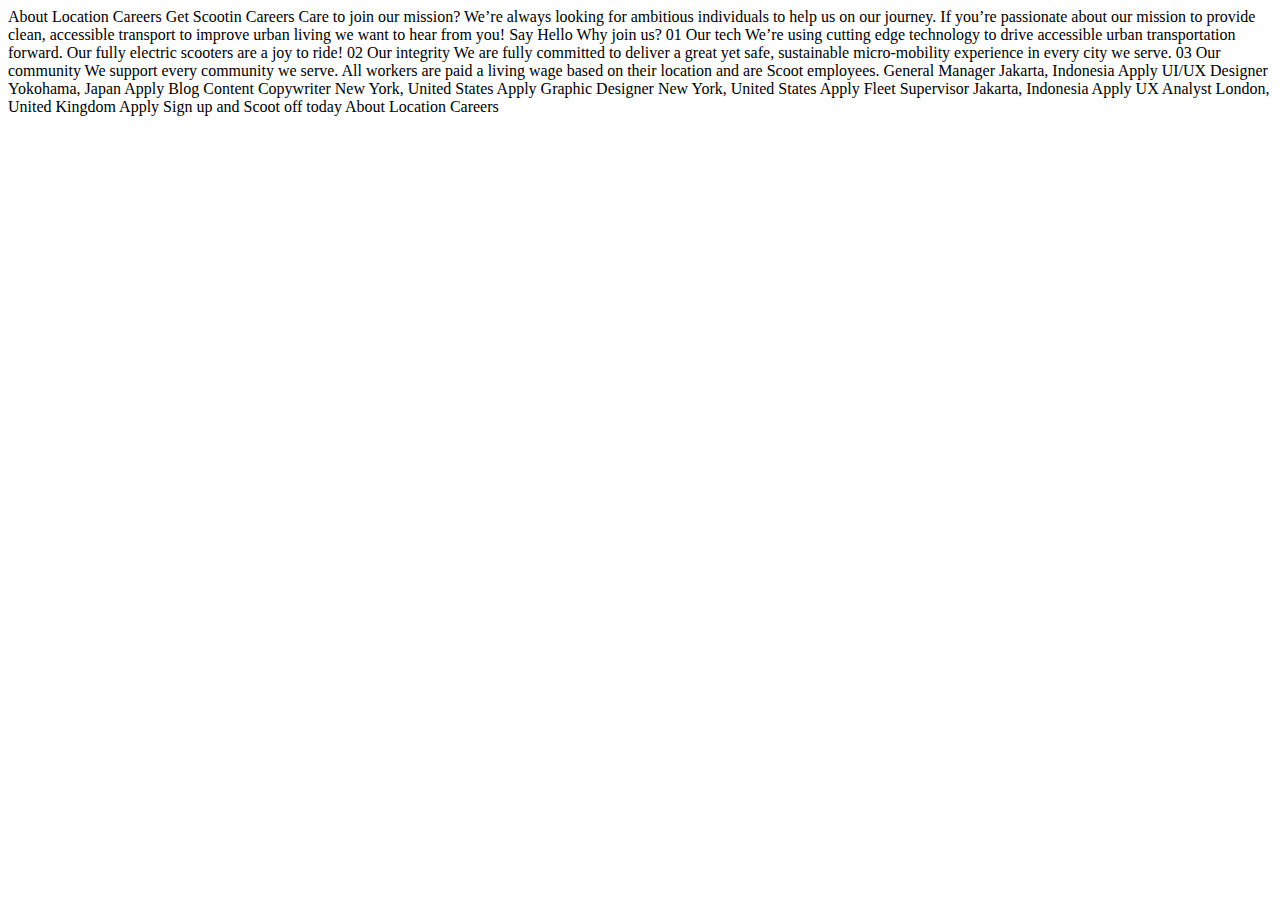
<file: careers.html>
<!DOCTYPE html>
<html lang="en">
<head>
  <meta charset="UTF-8">
  <meta name="viewport" content="width=device-width, initial-scale=1.0">

  <link rel="icon" type="image/png" sizes="32x32" href="./images/favicon-32x32.png">
  
  <title>Frontend Mentor | Scoot</title>
</head>
<body>

  About
  Location
  Careers

  Get Scootin



  Careers



  Care to join our mission?

  We’re always looking for ambitious individuals to help us on our journey. If you’re 
  passionate about our mission to provide clean, accessible transport to improve urban 
  living we want to hear from you!

  Say Hello



  Why join us?

  01
  Our tech
  We’re using cutting edge technology to drive accessible urban transportation forward. 
  Our fully electric scooters are a joy to ride!

  02
  Our integrity
  We are fully committed to deliver a great yet safe, sustainable micro-mobility experience 
  in every city we serve.

  03
  Our community
  We support every community we serve. All workers are paid a living wage based on their 
  location and are Scoot employees.

  

  General Manager
  Jakarta, Indonesia
  Apply

  UI/UX Designer
  Yokohama, Japan
  Apply

  Blog Content Copywriter
  New York, United States
  Apply

  Graphic Designer
  New York, United States
  Apply

  Fleet Supervisor
  Jakarta, Indonesia
  Apply

  UX Analyst
  London, United Kingdom
  Apply

  

  Sign up and Scoot off today



  About
  Location
  Careers

</body>
</html>
</file>
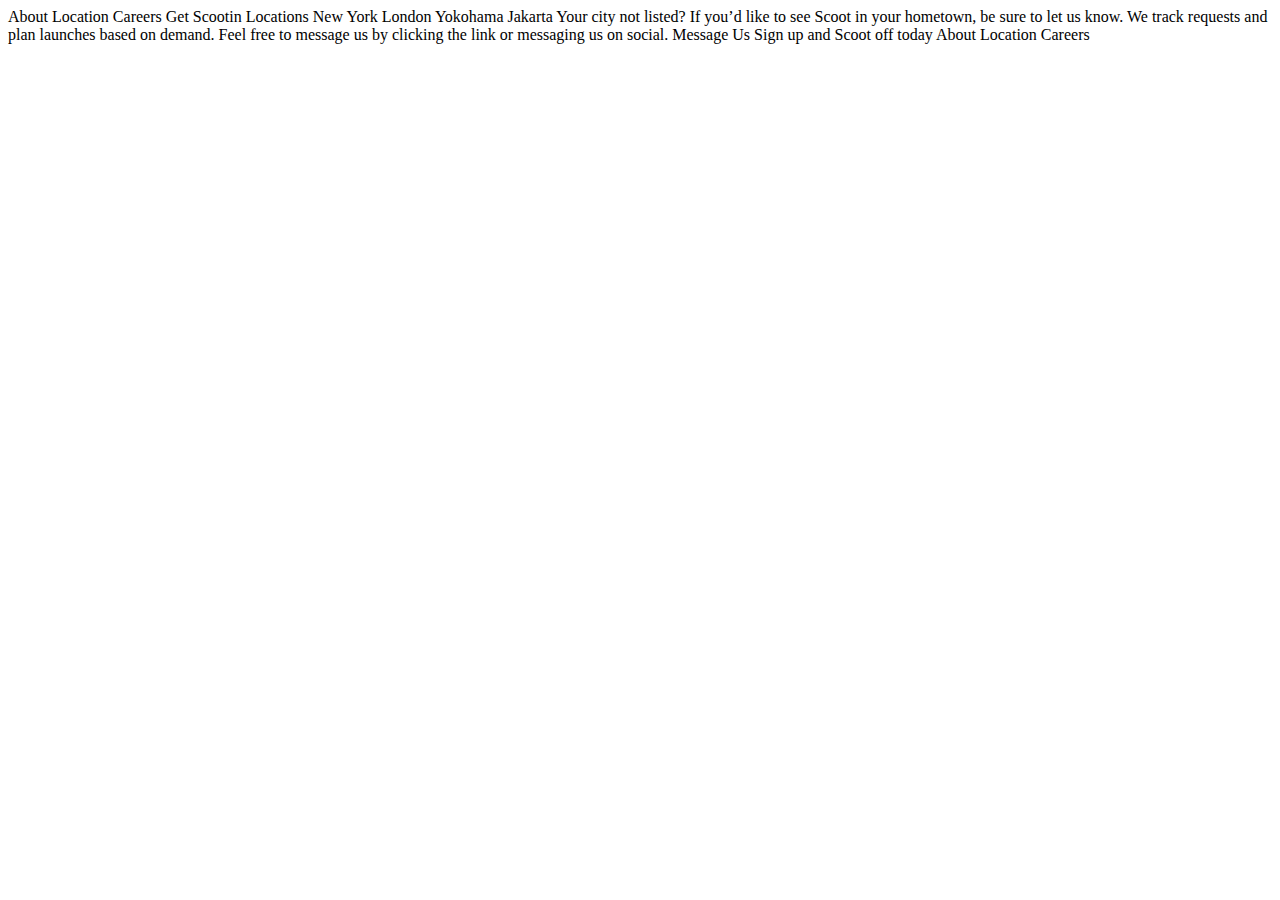
<file: locations.html>
<!DOCTYPE html>
<html lang="en">
<head>
  <meta charset="UTF-8">
  <meta name="viewport" content="width=device-width, initial-scale=1.0">

  <link rel="icon" type="image/png" sizes="32x32" href="./images/favicon-32x32.png">
  
  <title>Frontend Mentor | Scoot</title>
</head>
<body>

  About
  Location
  Careers

  Get Scootin



  Locations



  New York
  London
  Yokohama
  Jakarta

  Your city not listed?

  If you’d like to see Scoot in your hometown, be sure to let us know. We track 
  requests and plan launches based on demand. Feel free to message us by clicking 
  the link or messaging us on social.

  Message Us

  

  Sign up and Scoot off today



  About
  Location
  Careers

</body>
</html>
</file>
<file: style.css>
@font-face {
  font-display: swap;
  font-family: "Space Mono";
  font-style: normal;
  font-weight: 700;
  src: url("../assets/fonts/space-mono-v17-latin-700.woff2") format("woff2");
}

@font-face {
  font-display: swap;
  font-family: "Lexend Deca";
  font-style: normal;
  font-weight: 400;
  src: url("../assets/fonts/lexend-deca-v25-latin-regular.woff2") format("woff2");
}

:root {
  --clr-primary-300: hsl(39 100% 94%); /* light yellow yellow */
  --clr-primary-400: hsl(40 97% 58%); /* yellow */

  --clr-neutral-100: hsl(0 0% 100%); /* white */
  --clr-neutral-200: hsl(214 37% 96%); /* snow */
  --clr-neutral-300: hsl(212 41% 93%); /* light grey */
  --clr-neutral-400: hsl(217 12% 62%); /* dim grey */
  --clr-neutral-500: hsl(216 17% 35%); /* dark navy */
  --clr-neutral-600: hsl(215 14% 23%);

  --ff-base: "Lexend Deca", sans-serif;
  --ff-accent: "Space Mono", Monospace;

  --fs-400: calc(15 / 16 * 1rem);
  --fs-500: calc(28 / 16 * 1rem);
  --fs-600: calc(40 / 16 * 1rem);
  --fs-700: calc(48 / 16 * 1rem);
  --fs-800: calc(56 / 16 * 1rem);

  --fw-regular: 400;
  --fw-bold: 700;
}

/* reset */
*,
*::before,
*::after {
  box-sizing: border-box;
}

h1,
.h1,
h2,
.h2,
h3,
.h3,
h4,
.h4 {
  line-height: 1.1;
}

body,
h1,
h2,
h3,
p,
dl,
dd,
figure,
blockquote {
  margin: 0;
}

ul[role="list"],
ol[role="list"] {
  list-style: none;
  padding: 0;
}

body {
  min-height: 100vh;
  line-height: 1.5;
}

input,
button,
textarea,
select {
  font: inherit;
}

img,
picture {
  max-inline-size: 100%;
  display: block;
}

/* General Styles */
body {
  font-family: var(--ff-base);
  font-size: var(--fs-400);
  font-weight: var(--fw-regular);
  text-align: center;
  color: var(--clr-neutral-400);
}

h1,
h2,
h3,
h4 {
  font-family: var(--ff-accent);
  color: var(--clr-neutral-500);
}

img {
  margin-inline: auto;
}

/* typography */

.text-clr-100 {
  color: var(--clr-neutral-100);
}

/* Layout */
.wrapper {
  max-inline-size: 70em;
  margin-inline: auto;
}

.flow-content > * + * {
  margin-block-start: var(--flow-spacer, 1rem);
}

.flex-center {
  display: flex;
  gap: var(--flex-gap, 1rem);
  align-items: center;
}

.justify-space-between {
  justify-content: space-between;
}

.margin-left-auto {
  margin-inline-start: auto;
}

.margin-inline-center {
  margin-inline: auto;
}

.grid-gap {
  display: grid;
}

.grid-stack {
  display: grid;
  grid-template-areas: "stack";
  align-items: center;

  & > * {
    grid-area: stack;
  }
}

/* Utilities */
.visually-hidden:not(:focus):not(:active) {
  position: absolute;
  width: 1px;
  height: 1px;
  overflow: hidden;
  clip: rect(0 0 0 0); /* Legacy property for Internet Explorer */
  clip-path: inset(50%);
  white-space: nowrap;
}

.button {
  display: inline-block;
  text-decoration: none;
  color: var(--fg, var(--clr-neutral-100));
  background: var(--bg, var(--clr-primary-400));
  padding-inline: 2.5em;
  padding-block: 0.875em;
}

.bg-500 {
  background: var(--clr-neutral-500);
}

.bg-600 {
  background: var(--clr-neutral-600);
}

/* Components */

/* Block */
.hero {
  & img,
  & picture {
    max-height: 42rem;

    inline-size: 100%;
    object-fit: cover;
  }
}
</file>
